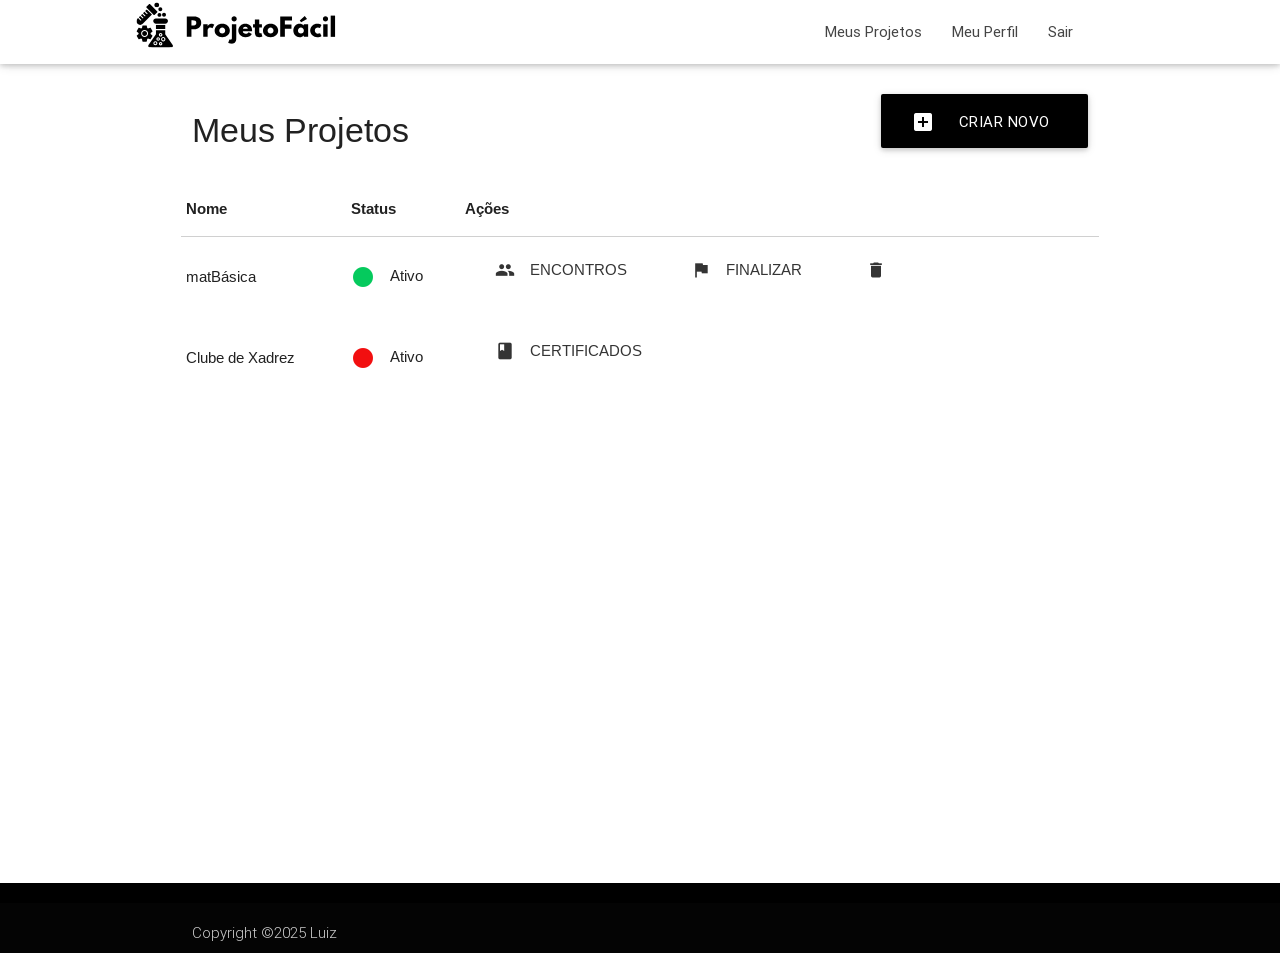
<file: Style/index.html>
<!DOCTYPE html>
<html lang="pt-br">
<head>
  <meta http-equiv="Content-Type" content="text/html; charset=UTF-8"/>
  <meta name="viewport" content="width=device-width, initial-scale=1, maximum-scale=1.0, user-scalable=no"/>
  <title>Projeto</title>

  <!-- CSS  -->
  <link href="css/materialize.css" type="text/css" rel="stylesheet" media="screen,projection"/>
  <link href="css/style.css" type="text/css" rel="stylesheet" media="screen,projection"/>

<link rel="preconnect" href="https://fonts.googleapis.com">
<link rel="preconnect" href="https://fonts.gstatic.com" crossorigin>
<link href="https://fonts.googleapis.com/icon?family=Material+Icons" rel="stylesheet">
<link href="https://fonts.googleapis.com/css2?family=Arimo:ital,wght@0,400..700;1,400..700&display=swap" rel="stylesheet">

</head>
<body>
<div id="navbar" class="navbar-fixed scrollspy">
  <nav  class="white">
    <div class="nav-wrapper container">
    	<div class="container"> 
        <a href="#navbar" class="brand-logo"><img src="images/logo.svg" style="height: 50px;"></a>
      </div>
     
      <a href="#" data-activates="mobile-demo" class="button-collapse"><i class="mdi-navigation-menu"></i></a>
      <ul class="right hide-on-med-and-down">
       
        <li><a class="head-link" href="#projects">Meus Projetos</a></li>
         <li><a class="head-link" href="#aboutus">Meu Perfil</a></li>
        <li><a class="head-link" href="#contactus">Sair</a></li>
       
      </ul>
      <ul class="right side-nav" id="mobile-demo">
      	 <li><a class="head-link" href="#projects">Meus Projetos</a></li>
         <li><a class="head-link" href="#aboutus">Meu Perfil</a></li>
        <li><a class="head-link" href="#contactus">Sair</a></li>
      </ul>
    </div>
  </nav>
  </div>

  



<div class="container section scrollspy">
	<div class="section">
	
    <div class="row">
		
      <div class="col s9">
      <h4>Meus Projetos</h4>
      </div>
      <div class="col s3">
        <div>
          <a class="waves-effect waves-light black btn-large"><i class="material-icons left">add_box</i>criar novo projeto</a>
        </div>
      </div>
      </div>
	
<div class="row">
		
  <table class="highlight">
    <thead>
      <tr>
          <th>Nome</th>
          <th>Status</th>
          <th>Ações</th>
      </tr>
    </thead>

    <tbody>
      <tr>
        <td>matBásica</td>
        <td>  <i class="material-icons left" style="color: #05CA5D;">brightness_1</i>Ativo</td>
        <td>
          <a class="waves-effect waves-light  btn-flat"><i class="material-icons left">people</i>Encontros</a>
          <a class="waves-effect waves-light  btn-flat"><i class="material-icons left">flag</i>Finalizar</a>
          <a class="waves-effect waves-light  btn-flat"><i class="material-icons">delete</i></a>

          
        </td>
      </tr>
      <tr>
        <td>Clube de Xadrez</td>
        <td><i class="material-icons left" style="color: #F20F10;">brightness_1</i>Ativo</td>
        <td>
          <a class="waves-effect waves-light  btn-flat"><i class="material-icons left">book</i>Certificados</a>
        </td>
      </tr>
    </tbody>
  </table>
        
     
     
</div>
	</div>
</div>


  <footer class="page-footer black lighten-1">
   
    <div class="footer-copyright">
      <div class="container">
       <p>Copyright ©2025 Luiz</p>
      </div>
    </div>
  </footer>


  <!--  Scripts-->
  <script src="https://code.jquery.com/jquery-2.1.1.min.js"></script>
  <script src="js/materialize.js"></script>
  <script src="js/init.js"></script>
  <script>
  $(document).ready(function(){
    $('.materialboxed').materialbox();
      $('.button-collapse').sideNav();
      
  });
  </script>
  <script>
  	    $('.head-link').click(function(e) {
        e.preventDefault();
        
        var goto = $(this).attr('href');

        $('html, body').animate({
            scrollTop: $(goto).offset().top
        }, 800);
    });

  </script>

	
  </body>
</html>
</file>
<file: Style/css/style.css>
nav ul a,
nav .brand-logo {
  color: #444;
}

p {
  line-height: 2rem;
}

.button-collapse {
  color: #ee6e73;
}



@media only screen and (max-width : 992px) {

  #index-banner .section {
    top: 10%;
  }
}

@media only screen and (max-width : 600px) {
  #index-banner .section {
    top: 0;
  }
}


.icon-block {
  padding: 0 15px;
}

footer.page-footer {
  margin: 0;
  margin-top: 434px;
}




 
 @media only screen and (max-width : 600px) {

}
 nav a.button-collapse
 {
 	color:black;
 }
 .purple.lighten-1 {
  background-color: #CC0066 !important;
}
.teal-text.text-lighten-2 {
  color: #CC0066 !important;
}
.share-buttons{
	list-style: none;
}

.share-buttons li{
	display: inline;
}
nav
{
	overflow: visible;
}
nav li a {
    -webkit-transition: background .3s ease-in-out;
    -moz-transition: background .3s ease-in-out;
    transition: background .3s ease-in-out;
}

h4, table {
  font-family: "Arimo", serif;
  font-optical-sizing: auto;
  font-style: normal;
}
</file>
